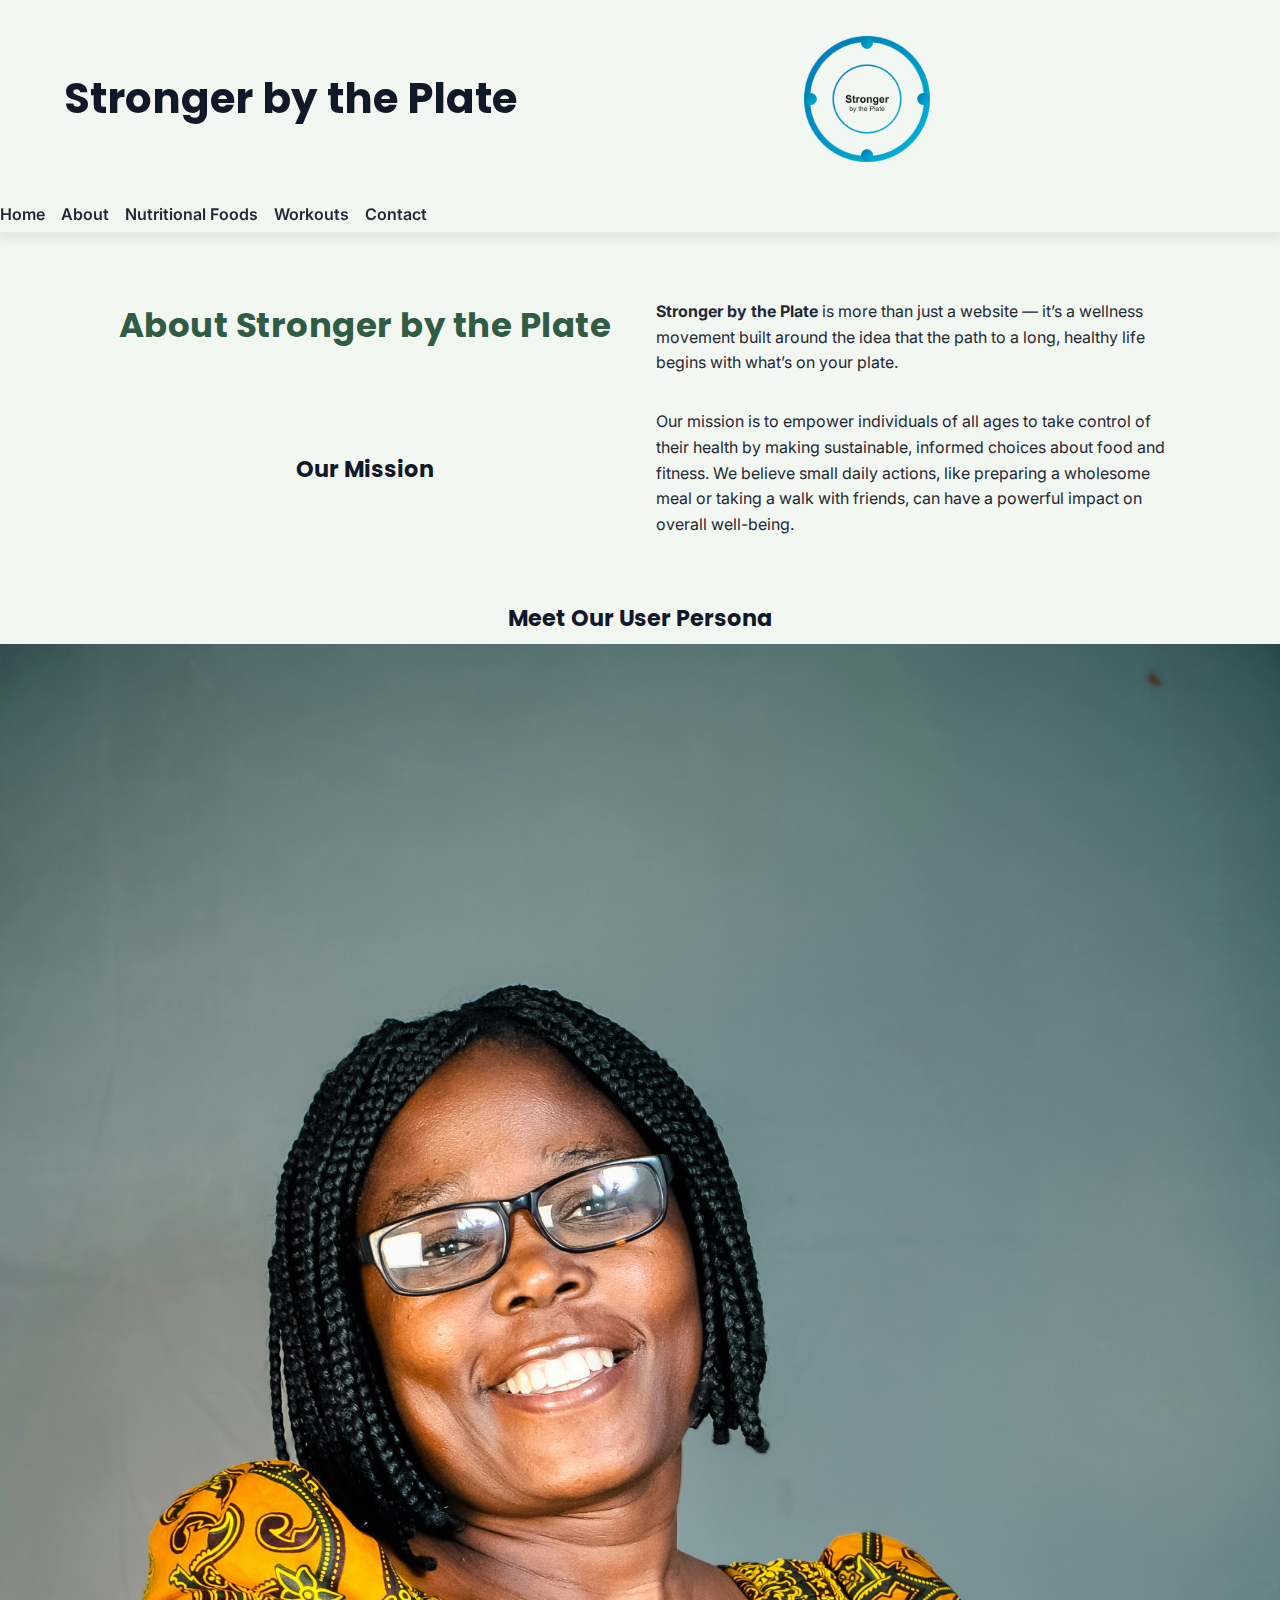
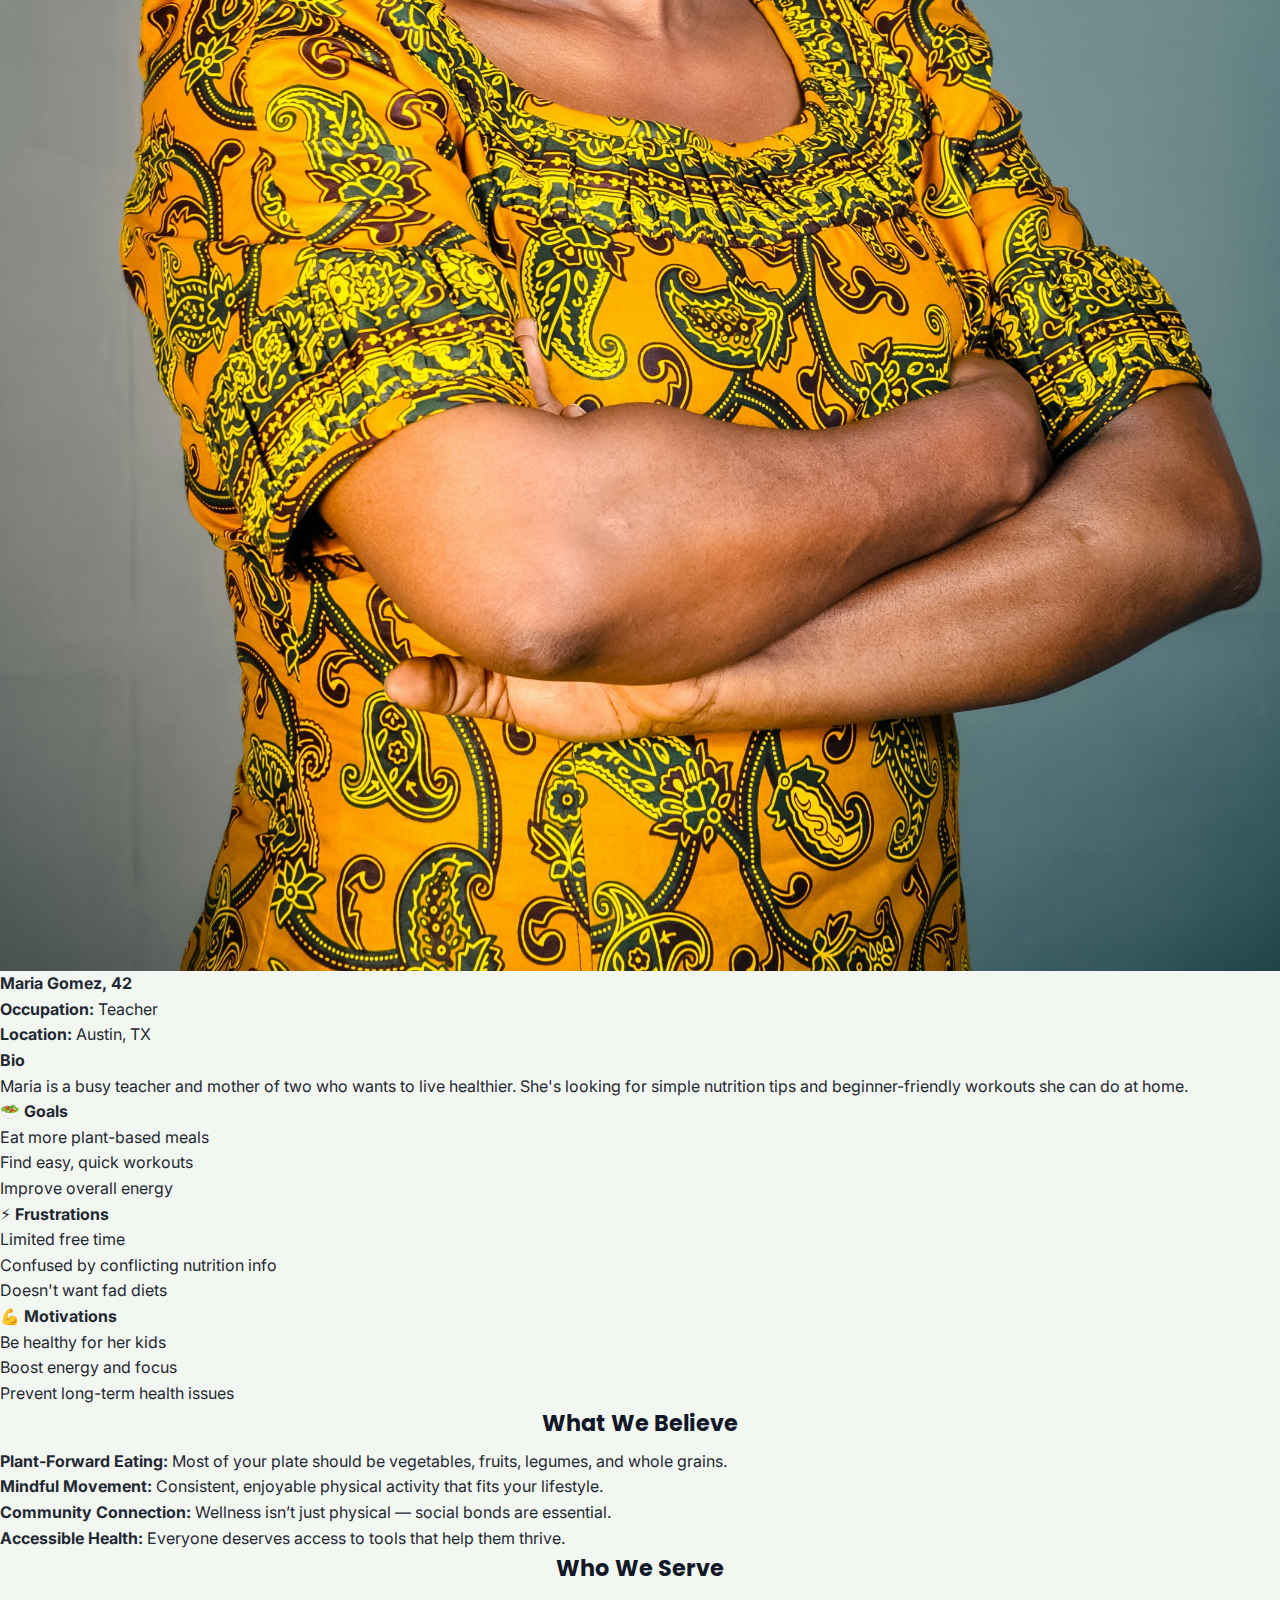
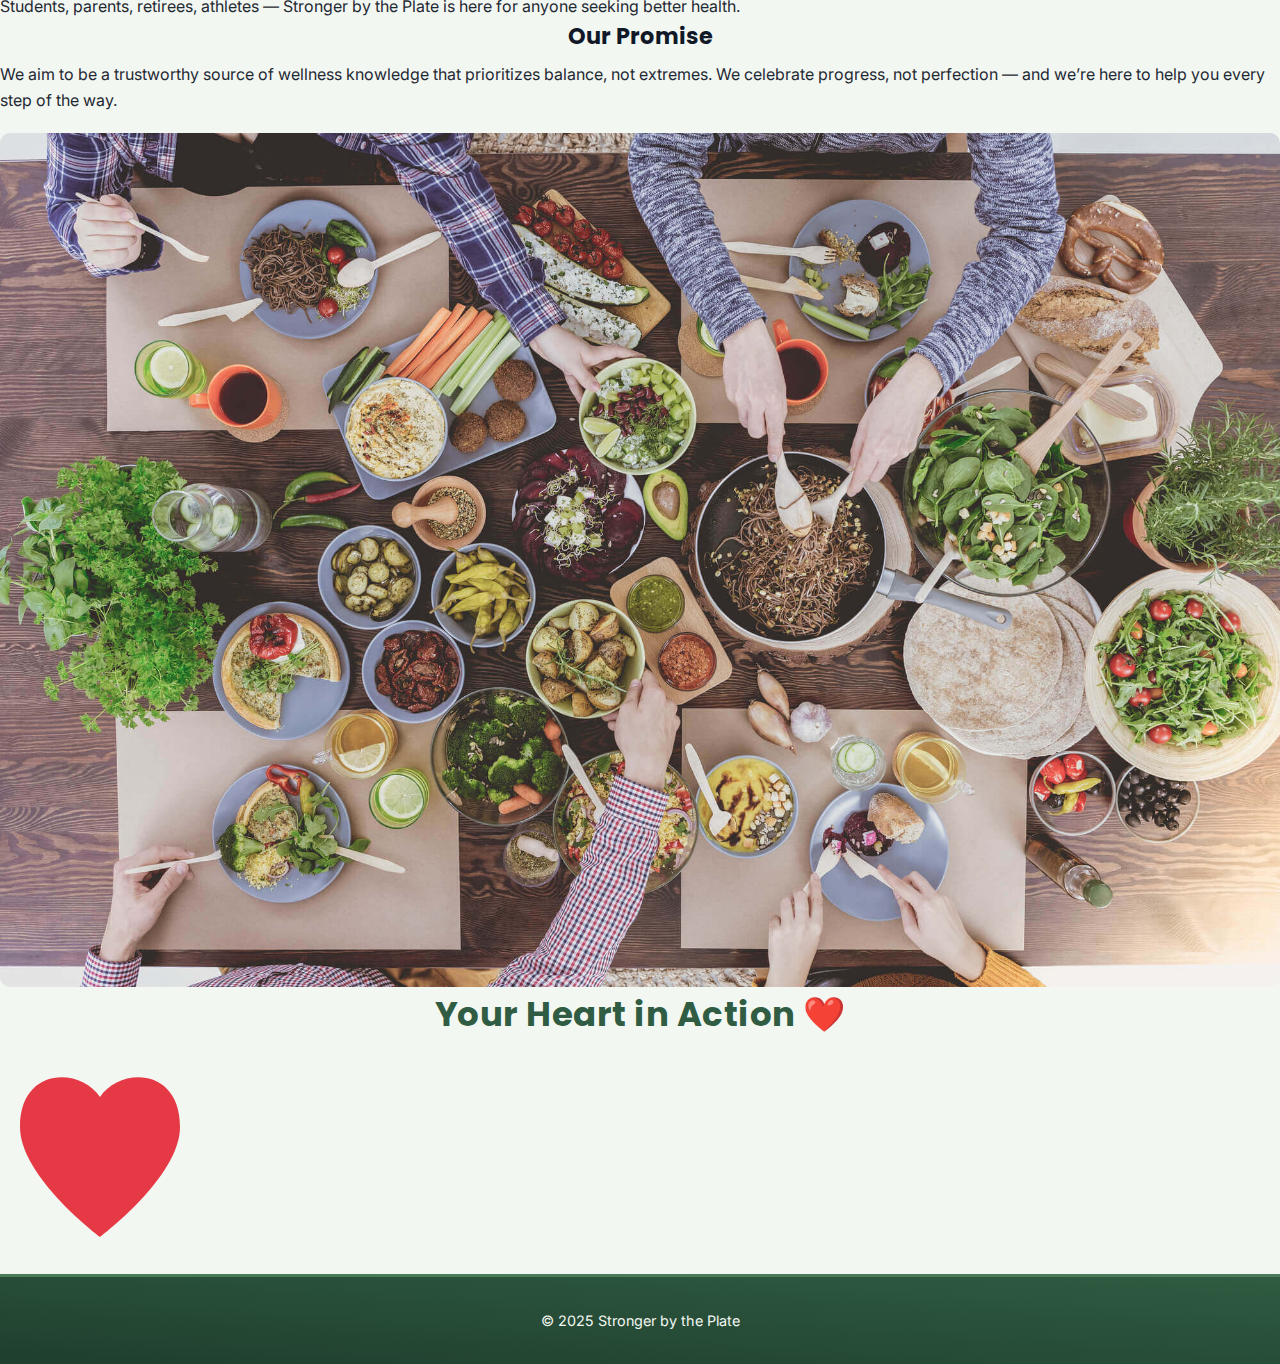
<file: about.html>
<!DOCTYPE html>
<html lang="en">
<head>
  <meta charset="UTF-8">
  <meta name="viewport" content="width=device-width, initial-scale=1.0">
  <title>About | Stronger by the Plate</title>
  <link rel="stylesheet" href="styles.css">
</head>
<body>

  <!-- Header + Navigation -->
  <header>
    <div class="header-container">
      <h1>Stronger by the Plate</h1>
      <img src="images/logo.png" alt="Stronger by the Plate Logo" class="site-logo">
    </div>
 <nav>
  <a href="index.html">Home</a>
  <a href="about.html">About</a>
  <a href="nutritional-foods.html">Nutritional Foods</a>
  <a href="workouts.html">Workouts</a>
  <a href="contact.html">Contact</a>
</nav>
  </header>

  <!-- About Page Content -->
  <main>
    <!-- Mission Section -->
    <section class="mission">
      <h2>About Stronger by the Plate</h2>
      <p><strong>Stronger by the Plate</strong> is more than just a website — it’s a wellness movement built around the idea that the path to a long, healthy life begins with what’s on your plate.</p>

      <h3>Our Mission</h3>
      <p>Our mission is to empower individuals of all ages to take control of their health by making sustainable, informed choices about food and fitness. We believe small daily actions, like preparing a wholesome meal or taking a walk with friends, can have a powerful impact on overall well-being.</p>
    </section>

<!-- ✅ User Persona Section -->
<section class="user-persona">
  <h3>Meet Our User Persona</h3>
  <div class="persona-box">
    <!-- Image -->
    <img src="images/userpersona.jpg" alt="Maria Gomez - User Persona" class="persona-img">

    <!-- Info -->
    <div class="persona-info">
      <h4>Maria Gomez, 42</h4>
      <p><strong>Occupation:</strong> Teacher</p>
      <p><strong>Location:</strong> Austin, TX</p>

      <h4>Bio</h4>
      <p>Maria is a busy teacher and mother of two who wants to live healthier. She's looking for simple nutrition tips and beginner-friendly workouts she can do at home.</p>

      <h4>🥗 Goals</h4>
      <ul>
        <li>Eat more plant-based meals</li>
        <li>Find easy, quick workouts</li>
        <li>Improve overall energy</li>
      </ul>

      <h4>⚡ Frustrations</h4>
      <ul>
        <li>Limited free time</li>
        <li>Confused by conflicting nutrition info</li>
        <li>Doesn't want fad diets</li>
      </ul>

      <h4>💪 Motivations</h4>
      <ul>
        <li>Be healthy for her kids</li>
        <li>Boost energy and focus</li>
        <li>Prevent long-term health issues</li>
      </ul>
    </div>
  </div>
</section>
    <!-- Beliefs & Promise Section -->
    <section class="beliefs">
      <h3>What We Believe</h3>
      <ul>
        <li><strong>Plant-Forward Eating:</strong> Most of your plate should be vegetables, fruits, legumes, and whole grains.</li>
        <li><strong>Mindful Movement:</strong> Consistent, enjoyable physical activity that fits your lifestyle.</li>
        <li><strong>Community Connection:</strong> Wellness isn’t just physical — social bonds are essential.</li>
        <li><strong>Accessible Health:</strong> Everyone deserves access to tools that help them thrive.</li>
      </ul>

      <h3>Who We Serve</h3>
      <p>Students, parents, retirees, athletes — Stronger by the Plate is here for anyone seeking better health.</p>

      <h3>Our Promise</h3>
      <p>We aim to be a trustworthy source of wellness knowledge that prioritizes balance, not extremes. We celebrate progress, not perfection — and we’re here to help you every step of the way.</p>

      <img src="images/foodcommunityplanview.jpg" alt="Healthy food and people together" style="max-width:100%; border-radius: 10px; margin-top: 20px;">
    </section>
  </main>

  <!-- Canvas Shape -->
<section class="canvas-art">
  <h2>Your Heart in Action ❤️</h2>
  <canvas id="heartCanvas" width="200" height="200"></canvas>
</section>

<script>
  const canvas = document.getElementById('heartCanvas');
  const ctx = canvas.getContext('2d');

  ctx.fillStyle = '#e63946';
  ctx.beginPath();
  ctx.moveTo(100, 30);
  ctx.bezierCurveTo(120, 0, 180, 0, 180, 60);
  ctx.bezierCurveTo(180, 110, 100, 170, 100, 170);
  ctx.bezierCurveTo(100, 170, 20, 110, 20, 60);
  ctx.bezierCurveTo(20, 0, 80, 0, 100, 30);
  ctx.fill();
</script>


  <!-- Footer -->
  <footer>
    <p>© 2025 Stronger by the Plate</p>
  </footer>

</body>
</html>
</file>
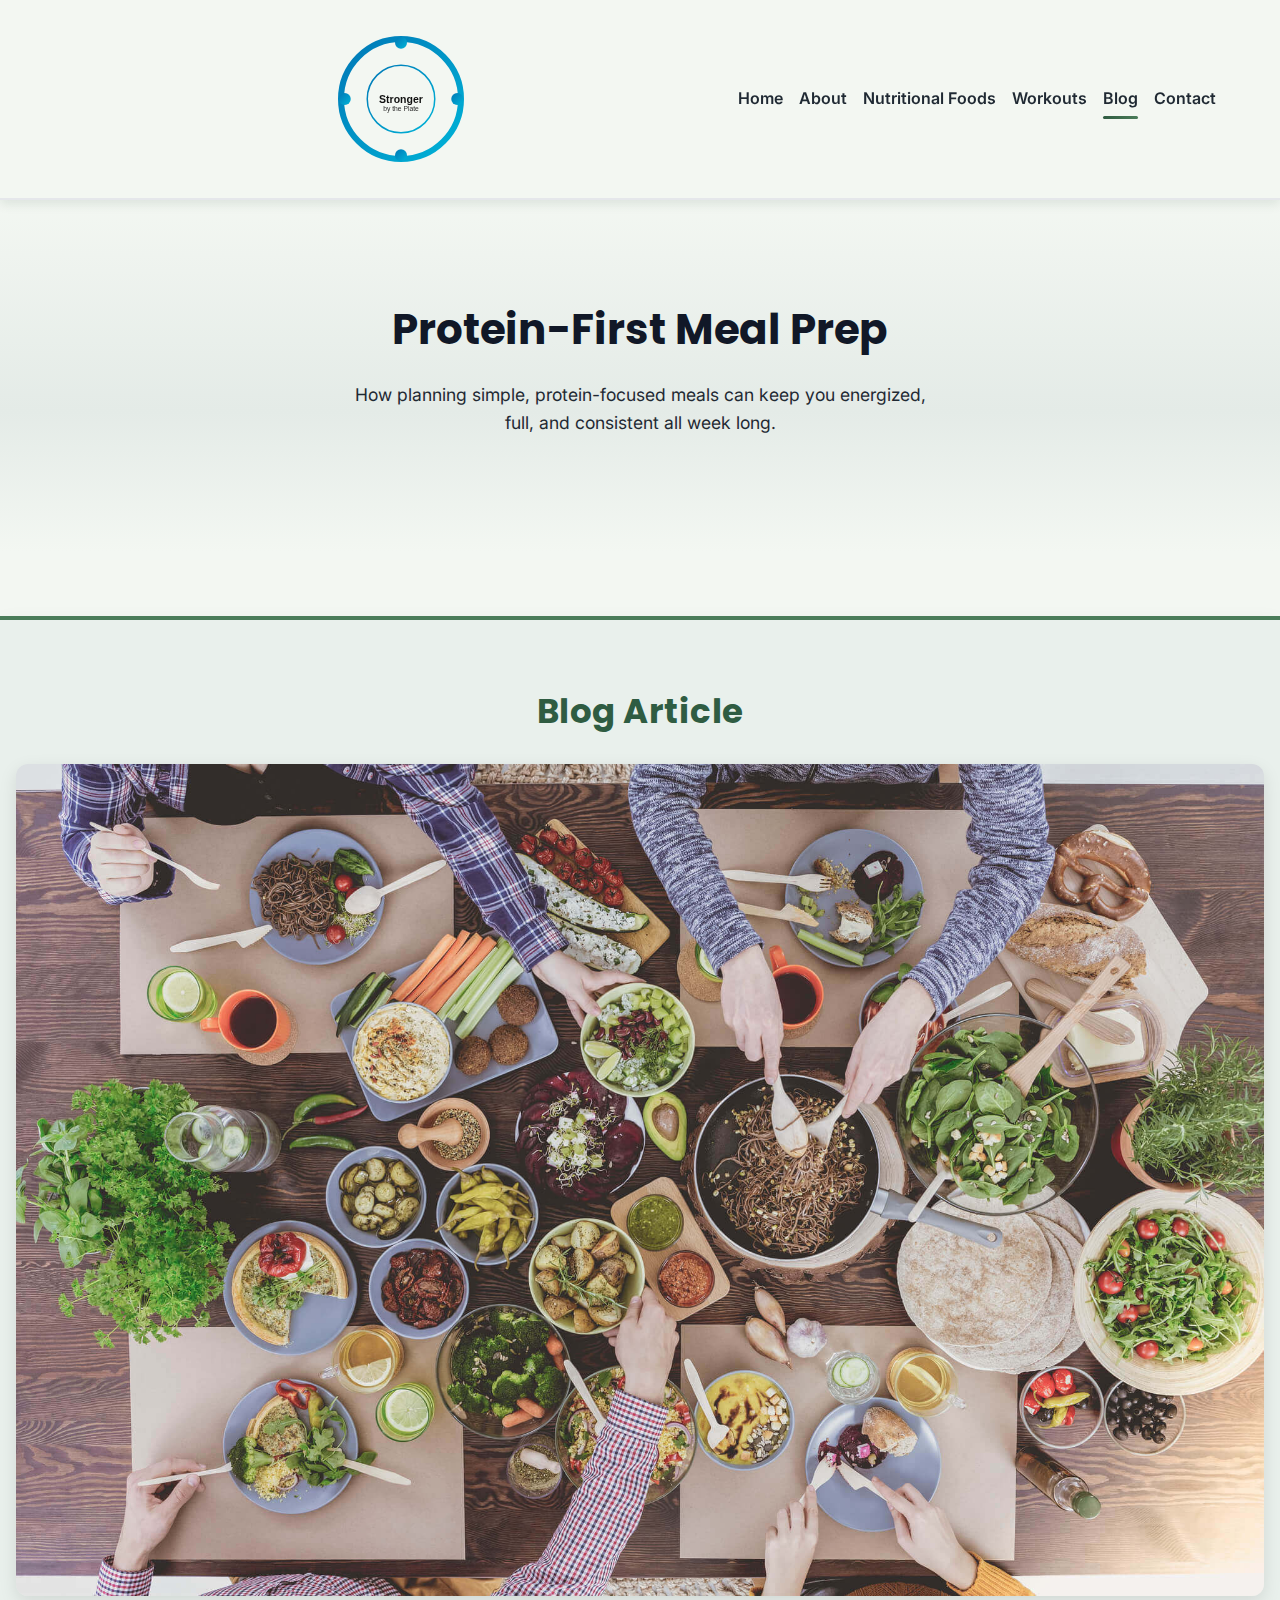
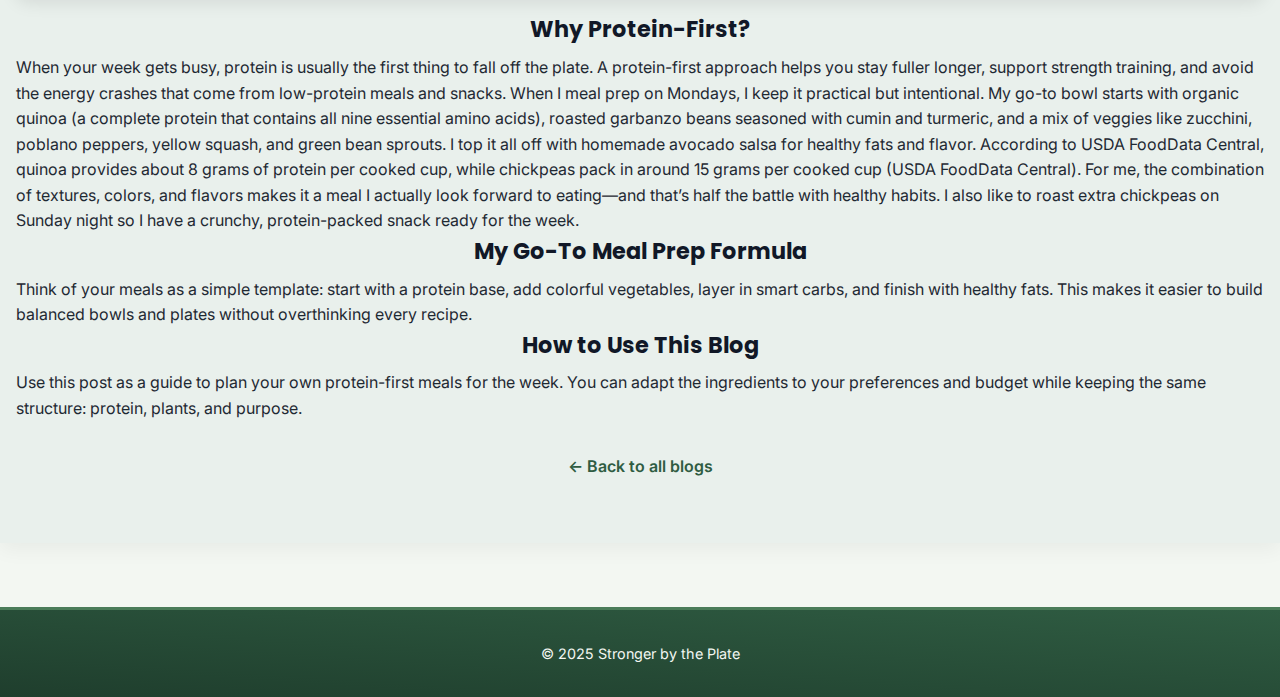
<file: blog1.html>
<!DOCTYPE html>
<html lang="en">
<head>
  <meta charset="UTF-8" />
  <meta name="viewport" content="width=device-width, initial-scale=1" />
  <title>Protein-First Meal Prep | Stronger by the Plate</title>

  <!-- Google Fonts -->
  <link href="https://fonts.googleapis.com/css2?family=Inter:wght@400;500;600&family=Poppins:wght@600;700&display=swap" rel="stylesheet">

  <!-- Styles -->
  <link rel="stylesheet" href="styles.css" />
</head>

<body>

  <!-- Header -->
  <header>
    <div class="header-container">
      <img src="images/logo.svg" alt="Stronger by the Plate Logo" class="site-logo" />

      <nav aria-label="Main Navigation">
        <a href="index.html">Home</a>
        <a href="about.html">About</a>
        <a href="nutritional-foods.html">Nutritional Foods</a>
        <a href="workouts.html">Workouts</a>
        <a href="blogs.html" class="active">Blog</a>
        <a href="contact.html">Contact</a>
      </nav>
    </div>
  </header>

  <!-- Hero for this blog post -->
  <section class="hero">
    <div class="hero-content">
      <h1>Protein-First Meal Prep</h1>
      <p>How planning simple, protein-focused meals can keep you energized, full, and consistent all week long.</p>
    </div>
  </section>

  <!-- Blog content -->
  <main>
    <section class="resources">
      <h2>Blog Article</h2>

      <article>
        <img src="images/foodcommunityplanview.jpg" alt="Protein-rich meal prep on a table" class="recipe-image" />

        
        <h3>Why Protein-First?</h3>
        <p>
          When your week gets busy, protein is usually the first thing to fall off the plate.
          A protein-first approach helps you stay fuller longer, support strength training, and
          avoid the energy crashes that come from low-protein meals and snacks. When I meal prep 
          on Mondays, I keep it practical but intentional. My go-to bowl starts with organic quinoa 
          (a complete protein that contains all nine essential amino acids), roasted garbanzo beans 
          seasoned with cumin and turmeric, and a mix of veggies like zucchini, poblano peppers, 
          yellow squash, and green bean sprouts. I top it all off with homemade avocado salsa for 
          healthy fats and flavor. According to USDA FoodData Central, quinoa provides about 8 grams 
          of protein per cooked cup, while chickpeas pack in around 15 grams per cooked cup 
          (USDA FoodData Central). For me, the combination of textures, colors, and flavors makes it 
          a meal I actually look forward to eating—and that’s half the battle with healthy habits. 
          I also like to roast extra chickpeas on Sunday night so I have a crunchy, protein-packed 
          snack ready for the week.
        </p>

        <h3>My Go-To Meal Prep Formula</h3>
        <p>
          Think of your meals as a simple template: start with a protein base, add colorful vegetables,
          layer in smart carbs, and finish with healthy fats. This makes it easier to build balanced
          bowls and plates without overthinking every recipe.
        </p>

        <h3>How to Use This Blog</h3>
        <p>
          Use this post as a guide to plan your own protein-first meals for the week.
          You can adapt the ingredients to your preferences and budget while keeping the same structure:
          protein, plants, and purpose.
        </p>

       
      </article>

      <p style="margin-top:2rem; text-align:center;">
        <a href="blogs.html" class="text-link">← Back to all blogs</a>
      </p>
    </section>
  </main>

  <!-- Footer -->
  <footer>
    <p>© 2025 Stronger by the Plate</p>
  </footer>

</body>
</html>
</file>
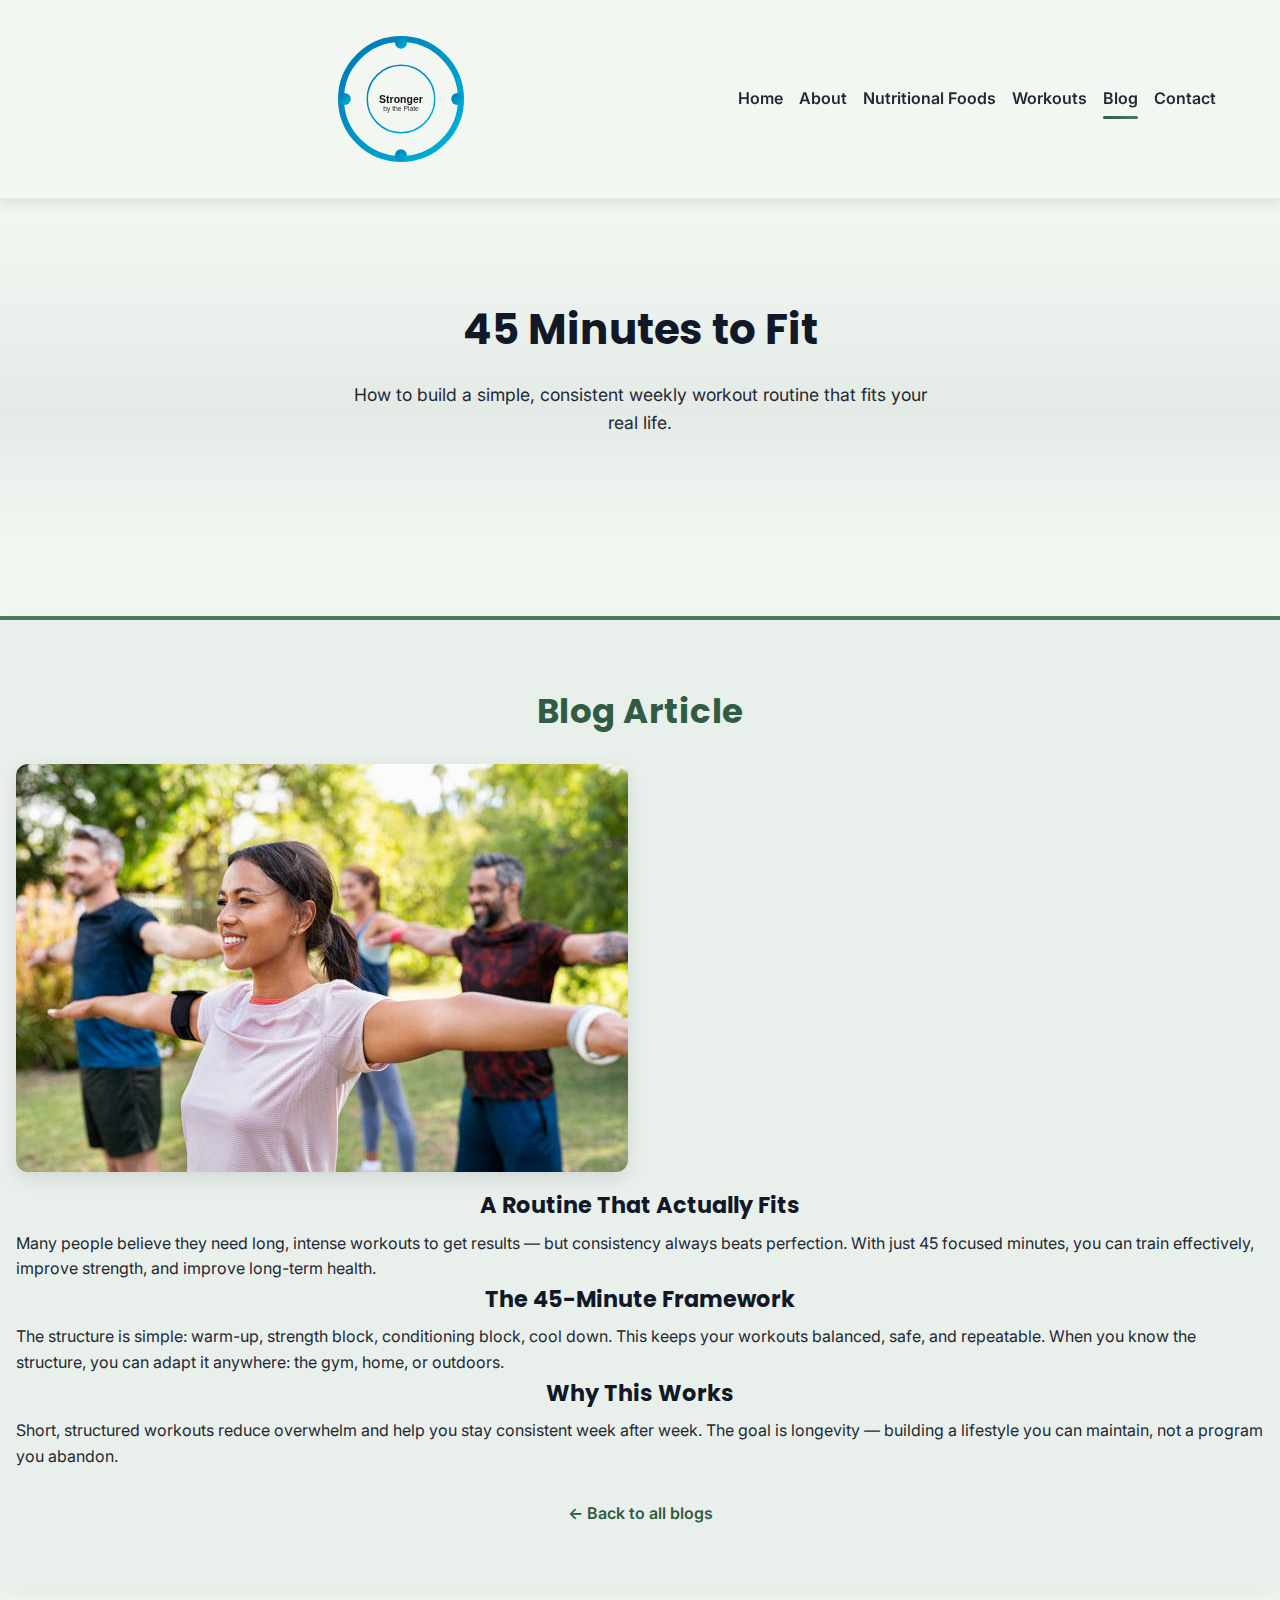
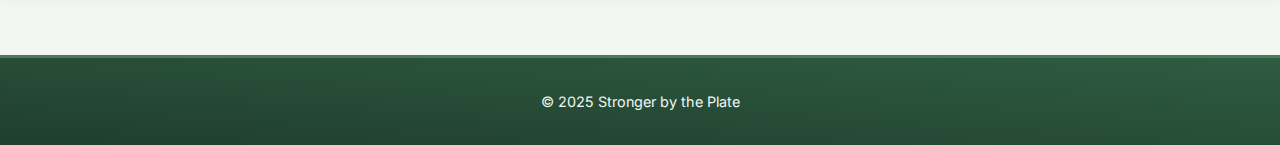
<file: blog2.html>
<!DOCTYPE html>
<html lang="en">
<head>
  <meta charset="UTF-8" />
  <meta name="viewport" content="width=device-width, initial-scale=1" />
  <title>45 Minutes to Fit | Stronger by the Plate</title>

  <!-- Google Fonts -->
  <link href="https://fonts.googleapis.com/css2?family=Inter:wght@400;500;600&family=Poppins:wght@600;700&display=swap" rel="stylesheet">

  <!-- Styles -->
  <link rel="stylesheet" href="styles.css" />
</head>

<body>

  <!-- Header -->
  <header>
    <div class="header-container">
      <img src="images/logo.svg" alt="Stronger by the Plate Logo" class="site-logo" />

      <nav aria-label="Main Navigation">
        <a href="index.html">Home</a>
        <a href="about.html">About</a>
        <a href="nutritional-foods.html">Nutritional Foods</a>
        <a href="workouts.html">Workouts</a>
        <a href="blogs.html" class="active">Blog</a>
        <a href="contact.html">Contact</a>
      </nav>
    </div>
  </header>

  <!-- Hero Section -->
  <section class="hero">
    <div class="hero-content">
      <h1>45 Minutes to Fit</h1>
      <p>How to build a simple, consistent weekly workout routine that fits your real life.</p>
    </div>
  </section>

  <!-- Blog Content -->
  <main>
    <section class="resources">
      <h2>Blog Article</h2>

      <article>
        <img src="images/workout.jpg" alt="Group outdoor workout" class="recipe-image" />

        <!-- Blog Post Content -->
        <h3>A Routine That Actually Fits</h3>
        <p>
          Many people believe they need long, intense workouts to get results — but consistency always beats perfection.
          With just 45 focused minutes, you can train effectively, improve strength, and improve long-term health.
        </p>

        <h3>The 45-Minute Framework</h3>
        <p>
          The structure is simple: warm-up, strength block, conditioning block, cool down. This keeps your workouts balanced,
          safe, and repeatable. When you know the structure, you can adapt it anywhere: the gym, home, or outdoors.
        </p>

        <h3>Why This Works</h3>
        <p>
          Short, structured workouts reduce overwhelm and help you stay consistent week after week.
          The goal is longevity — building a lifestyle you can maintain, not a program you abandon.
        </p>

        <!-- Replace these paragraphs with your exact text from Blog Post 2 if you want -->
      </article>

      <p style="margin-top:2rem; text-align:center;">
        <a class="text-link" href="blogs.html">← Back to all blogs</a>
      </p>
    </section>
  </main>

  <!-- Footer -->
  <footer>
    <p>© 2025 Stronger by the Plate</p>
  </footer>

</body>
</html>
</file>
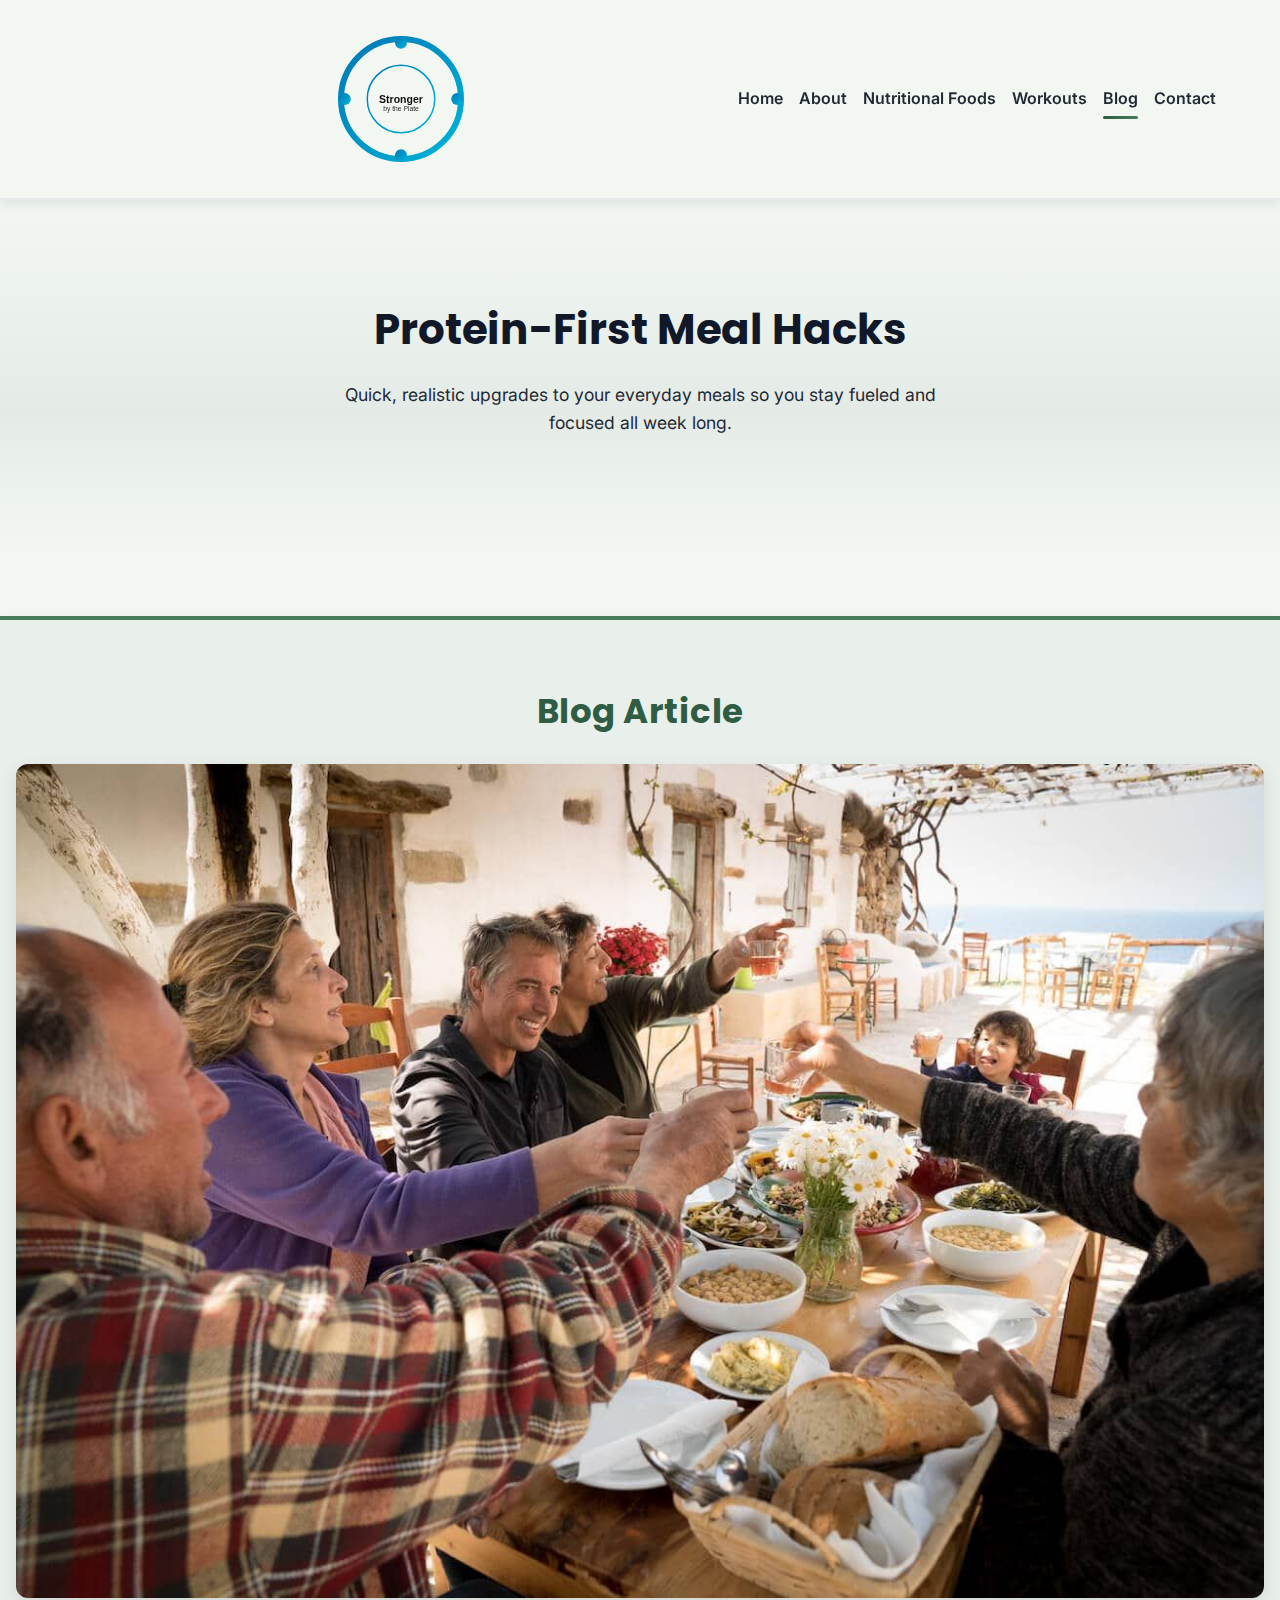
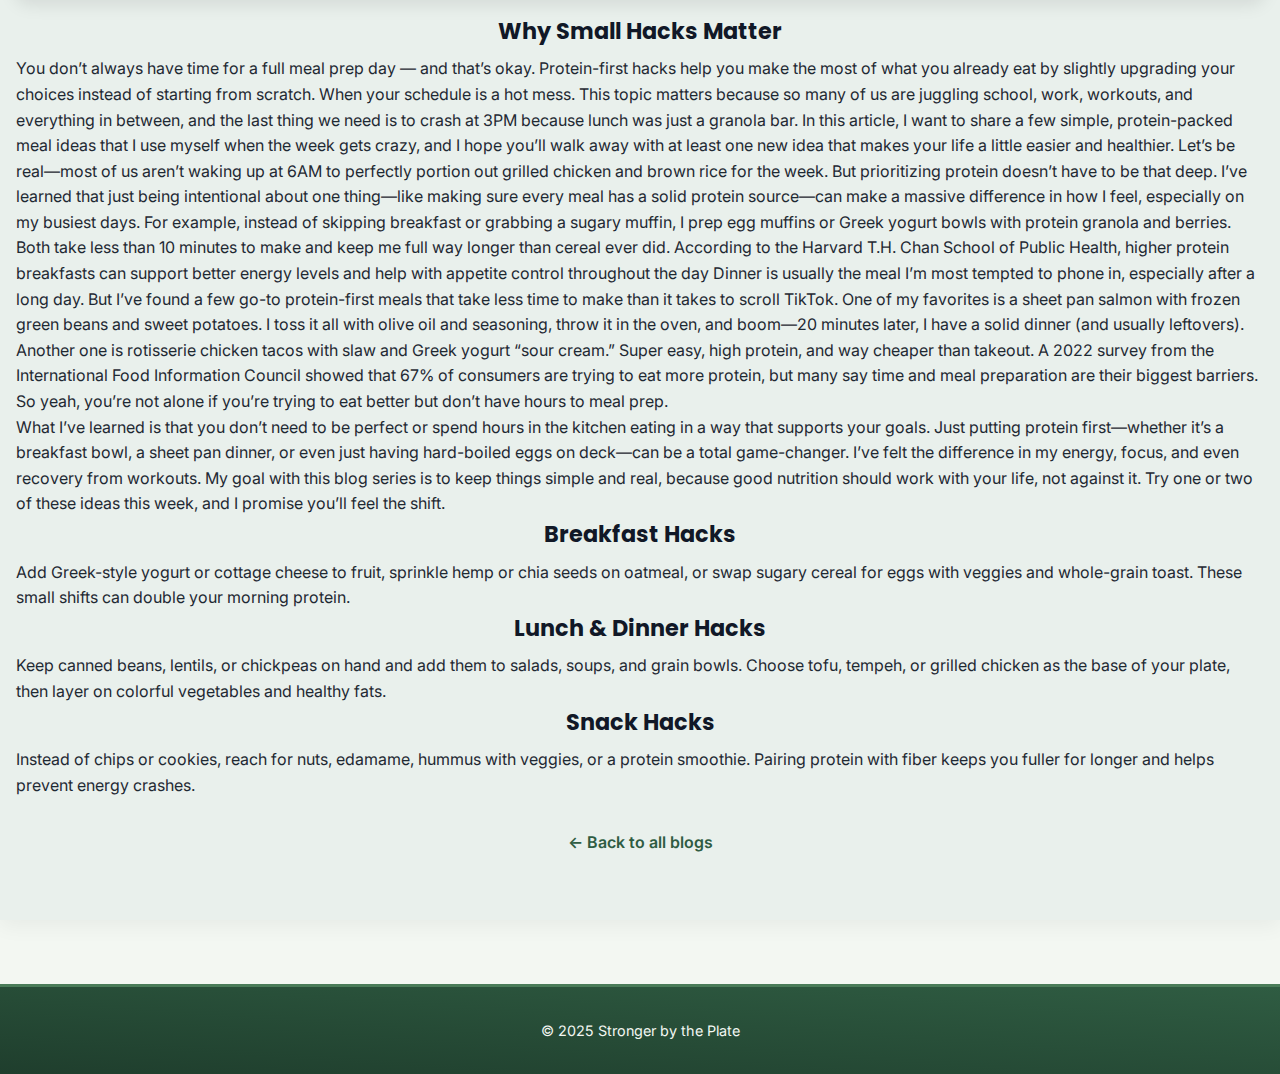
<file: blog3.html>
<!DOCTYPE html>
<html lang="en">
<head>
  <meta charset="UTF-8" />
  <meta name="viewport" content="width=device-width, initial-scale=1" />
  <title>Protein-First Meal Hacks | Stronger by the Plate</title>

  <!-- Google Fonts -->
  <link href="https://fonts.googleapis.com/css2?family=Inter:wght@400;500;600&family=Poppins:wght@600;700&display=swap" rel="stylesheet">

  <!-- Styles -->
  <link rel="stylesheet" href="styles.css" />
</head>

<body>

  <!-- Header -->
  <header>
    <div class="header-container">
      <img src="images/logo.svg" alt="Stronger by the Plate Logo" class="site-logo" />

      <nav aria-label="Main Navigation">
        <a href="index.html">Home</a>
        <a href="about.html">About</a>
        <a href="nutritional-foods.html">Nutritional Foods</a>
        <a href="workouts.html">Workouts</a>
        <a href="blogs.html" class="active">Blog</a>
        <a href="contact.html">Contact</a>
      </nav>
    </div>
  </header>

  <!-- Hero Section -->
  <section class="hero">
    <div class="hero-content">
      <h1>Protein-First Meal Hacks</h1>
      <p>Quick, realistic upgrades to your everyday meals so you stay fueled and focused all week long.</p>
    </div>
  </section>

  <!-- Blog Content -->
  <main>
    <section class="resources">
      <h2>Blog Article</h2>

      <article>
        <img src="images/foodcommunity.jpg" alt="People sharing a plant-forward meal" class="recipe-image" />

        <h3>Why Small Hacks Matter</h3>
        <p>
          You don’t always have time for a full meal prep day — and that’s okay. Protein-first hacks help you
          make the most of what you already eat by slightly upgrading your choices instead of starting from scratch.
        When your schedule is a hot mess. This topic matters because so many of us are juggling school, work, workouts, and everything in between, and the last thing we need is to crash at 3PM because lunch was just a granola bar. In this article, I want to share a few simple, protein-packed meal ideas that I use myself when the week gets crazy, and I hope you’ll walk away with at least one new idea that makes your life a little easier and healthier.
          Let’s be real—most of us aren’t waking up at 6AM to perfectly portion out grilled chicken and brown rice for the week. But prioritizing protein doesn’t have to be that deep. I’ve learned that just being intentional about one thing—like making sure every meal has a solid protein source—can make a massive difference in how I feel, especially on my busiest days. For example, instead of skipping breakfast or grabbing a sugary muffin, I prep egg muffins or Greek yogurt bowls with protein granola and berries. Both take less than 10 minutes to make and keep me full way longer than cereal ever did. According to the Harvard T.H. Chan School of Public Health, higher protein breakfasts can support better energy levels and help with appetite control throughout the day 
Dinner is usually the meal I’m most tempted to phone in, especially after a long day. But I’ve found a few go-to protein-first meals that take less time to make than it takes to scroll TikTok. One of my favorites is a sheet pan salmon with frozen green beans and sweet potatoes. I toss it all with olive oil and seasoning, throw it in the oven, and boom—20 minutes later, I have a solid dinner (and usually leftovers). Another one is rotisserie chicken tacos with slaw and Greek yogurt “sour cream.” Super easy, high protein, and way cheaper than takeout. A 2022 survey from the International Food Information Council showed that 67% of consumers are trying to eat more protein, but many say time and meal preparation are their biggest barriers. So yeah, you’re not alone if you’re trying to eat better but don’t have hours to meal prep.    
    </p>
    What I’ve learned is that you don’t need to be perfect or spend hours in the kitchen eating in a way that supports your goals. Just putting protein first—whether it’s a breakfast bowl, a sheet pan dinner, or even just having hard-boiled eggs on deck—can be a total game-changer. I’ve felt the difference in my energy, focus, and even recovery from workouts. My goal with this blog series is to keep things simple and real, because good nutrition should work with your life, not against it. Try one or two of these ideas this week, and I promise you’ll feel the shift.
    
        <h3>Breakfast Hacks</h3>
        <p>
          Add Greek-style yogurt or cottage cheese to fruit, sprinkle hemp or chia seeds on oatmeal, or swap sugary
          cereal for eggs with veggies and whole-grain toast. These small shifts can double your morning protein.
        </p>

        <h3>Lunch & Dinner Hacks</h3>
        <p>
          Keep canned beans, lentils, or chickpeas on hand and add them to salads, soups, and grain bowls. Choose
          tofu, tempeh, or grilled chicken as the base of your plate, then layer on colorful vegetables and healthy fats.
        </p>

        <h3>Snack Hacks</h3>
        <p>
          Instead of chips or cookies, reach for nuts, edamame, hummus with veggies, or a protein smoothie.
          Pairing protein with fiber keeps you fuller for longer and helps prevent energy crashes.
        </p>

        <!-- You can replace or expand these paragraphs with your exact Blog 3 text if you’d like. -->
      </article>

      <p style="margin-top:2rem; text-align:center;">
        <a class="text-link" href="blogs.html">← Back to all blogs</a>
      </p>
    </section>
  </main>

  <!-- Footer -->
  <footer>
    <p>© 2025 Stronger by the Plate</p>
  </footer>

</body>
</html>
</file>
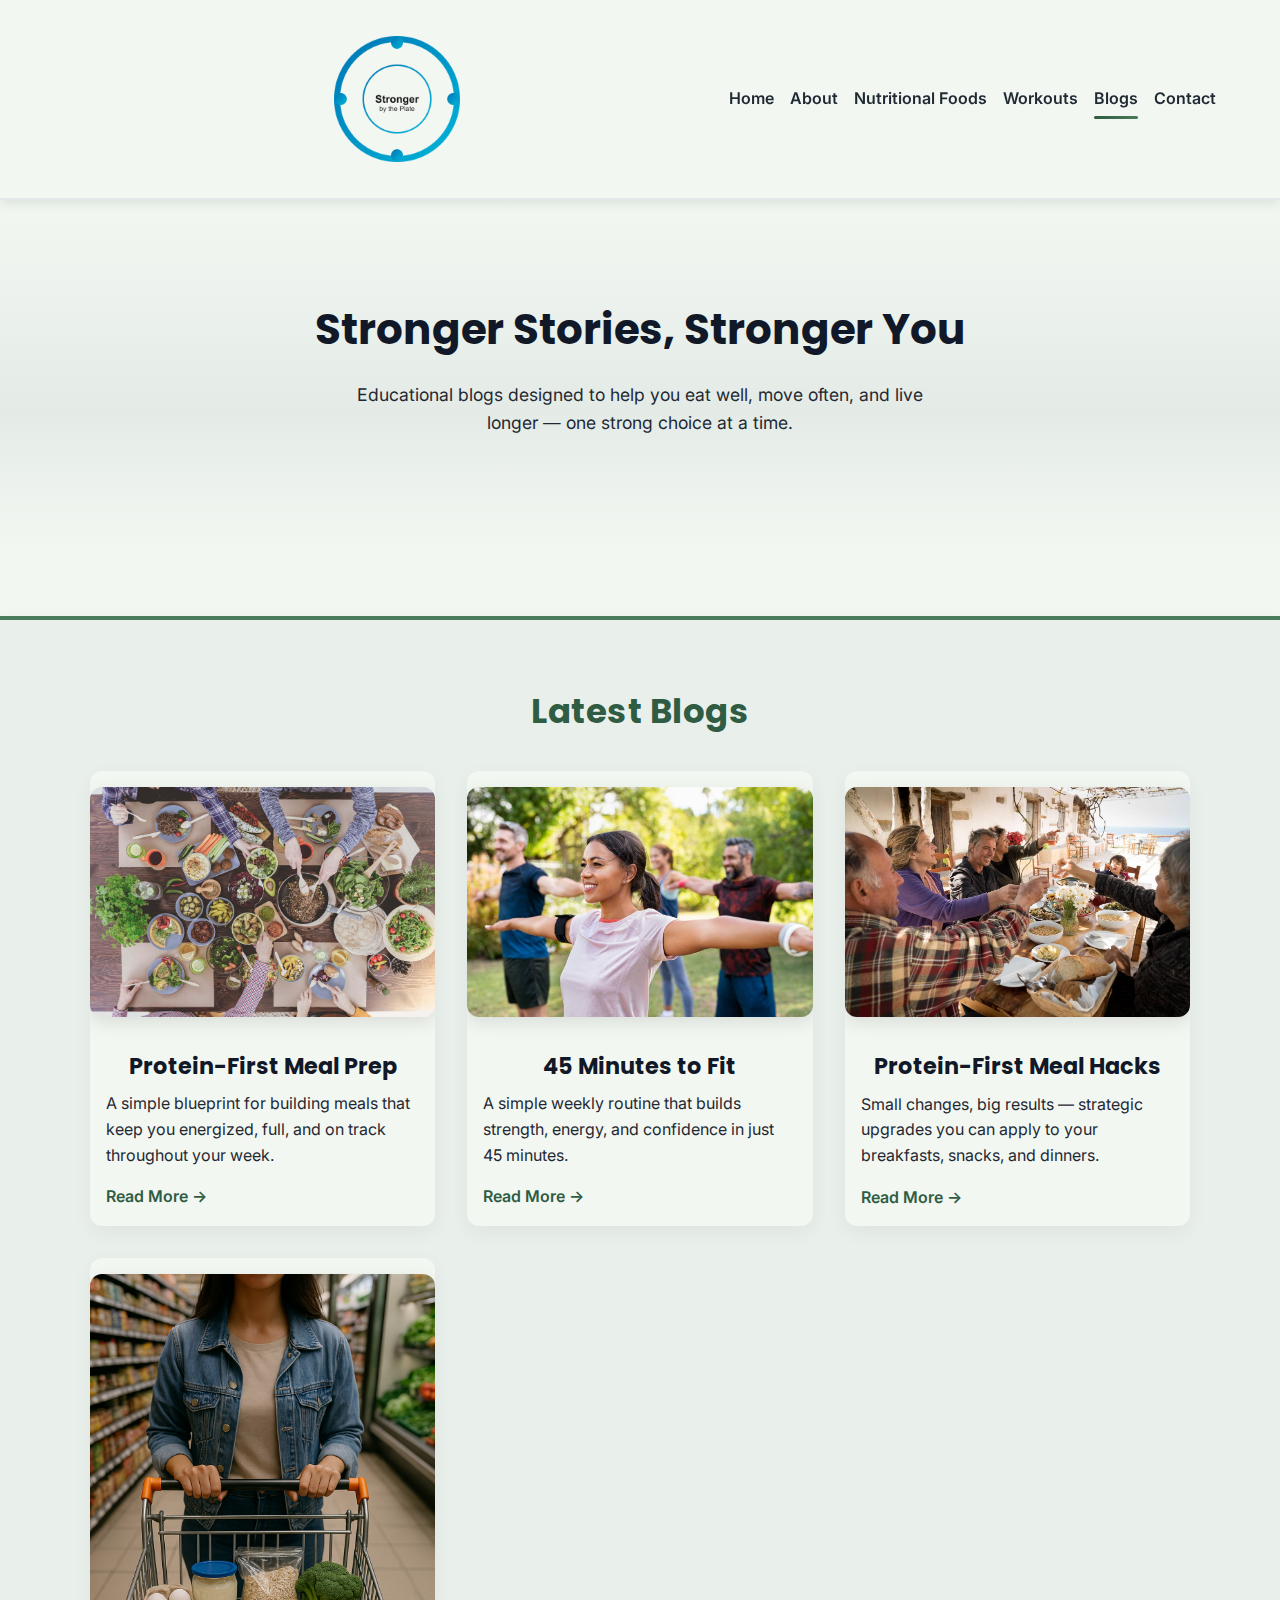
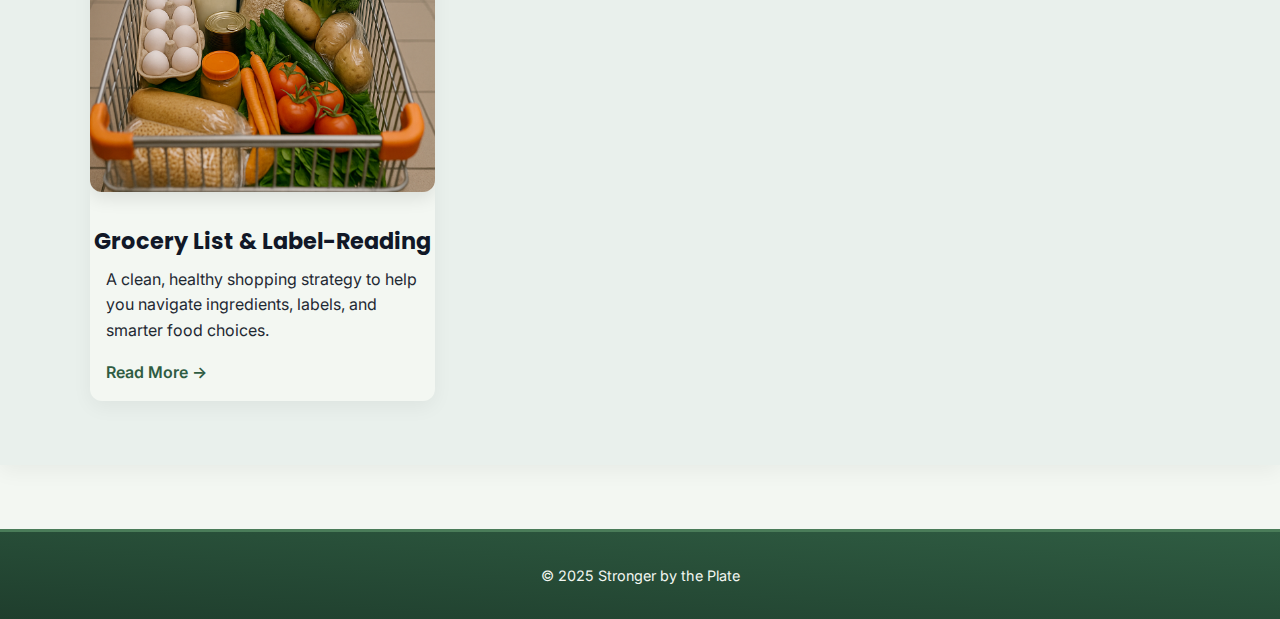
<file: blogs.html>
<!DOCTYPE html>
<html lang="en">
<head>
  <meta charset="UTF-8" />
  <meta name="viewport" content="width=device-width, initial-scale=1" />
  <title>Blog | Stronger by the Plate</title>

  <!-- Google Fonts -->
  <link href="https://fonts.googleapis.com/css2?family=Inter:wght@400;500;600&family=Poppins:wght@600;700&display=swap" rel="stylesheet">

  <!-- Styles -->
  <link rel="stylesheet" href="styles.css" />
</head>

<body>

  <!-- Header -->
  <header>
    <div class="header-container">
      <img src="images/logo.png" alt="Stronger by the Plate Logo" class="site-logo" />

      <nav aria-label="Main Navigation">
        <a href="index.html">Home</a>
        <a href="about.html">About</a>
        <a href="nutritional-foods.html">Nutritional Foods</a>
        <a href="workouts.html">Workouts</a>
        <a href="blogs.html" class="active">Blogs</a>
        <a href="contact.html">Contact</a>
      </nav>
    </div>
  </header>

  <!-- Hero Section -->
  <section class="hero">
    <div class="hero-content">
      <h1>Stronger Stories, Stronger You</h1>
      <p>Educational blogs designed to help you eat well, move often, and live longer — one strong choice at a time.</p>
    </div>
  </section>


  <!-- Blog Grid -->
  <section class="resources">
    <h2>Latest Blogs</h2>

    <div class="resource-grid">

      <!-- Blog 1 -->
      <article>
        <img src="images/foodcommunityplanview.jpg" alt="Protein meal prep" class="recipe-image">
        <h3>Protein-First Meal Prep</h3>
        <p>A simple blueprint for building meals that keep you energized, full, and on track throughout your week.</p>
        <a class="text-link" href="blog1.html">Read More →</a>
        </article>

      <!-- Blog 2 -->
       <article>
       <img src="images/workout.jpg" alt="45 Minutes to Fit" class="recipe-image">
       <h3>45 Minutes to Fit</h3>
       <p>A simple weekly routine that builds strength, energy, and confidence in just 45 minutes.</p>
       <a class="text-link" href="blog2.html">Read More →</a>
       </article>


      <!-- Blog 3 -->
      <article>
        <img src="images/foodcommunity.jpg" alt="Meal hacks" class="recipe-image">
        <h3>Protein-First Meal Hacks</h3>
        <p>Small changes, big results — strategic upgrades you can apply to your breakfasts, snacks, and dinners.</p>
        <a class="text-link" href="blog3.html">Read More →</a>
      </article>

      <!-- Blog 4 -->
      <article>
        <img src="images/grocery.png" alt="Grocery list and labels" class="recipe-image">
        <h3>Grocery List & Label-Reading</h3>
        <p>A clean, healthy shopping strategy to help you navigate ingredients, labels, and smarter food choices.</p>
        <a class="text-link" href="blog4.html">Read More →</a>
      </article>

    </div>
  </section>


  <!-- Footer -->
  <footer>
    <p>© 2025 Stronger by the Plate</p>
  </footer>

</body>
</html>
</file>
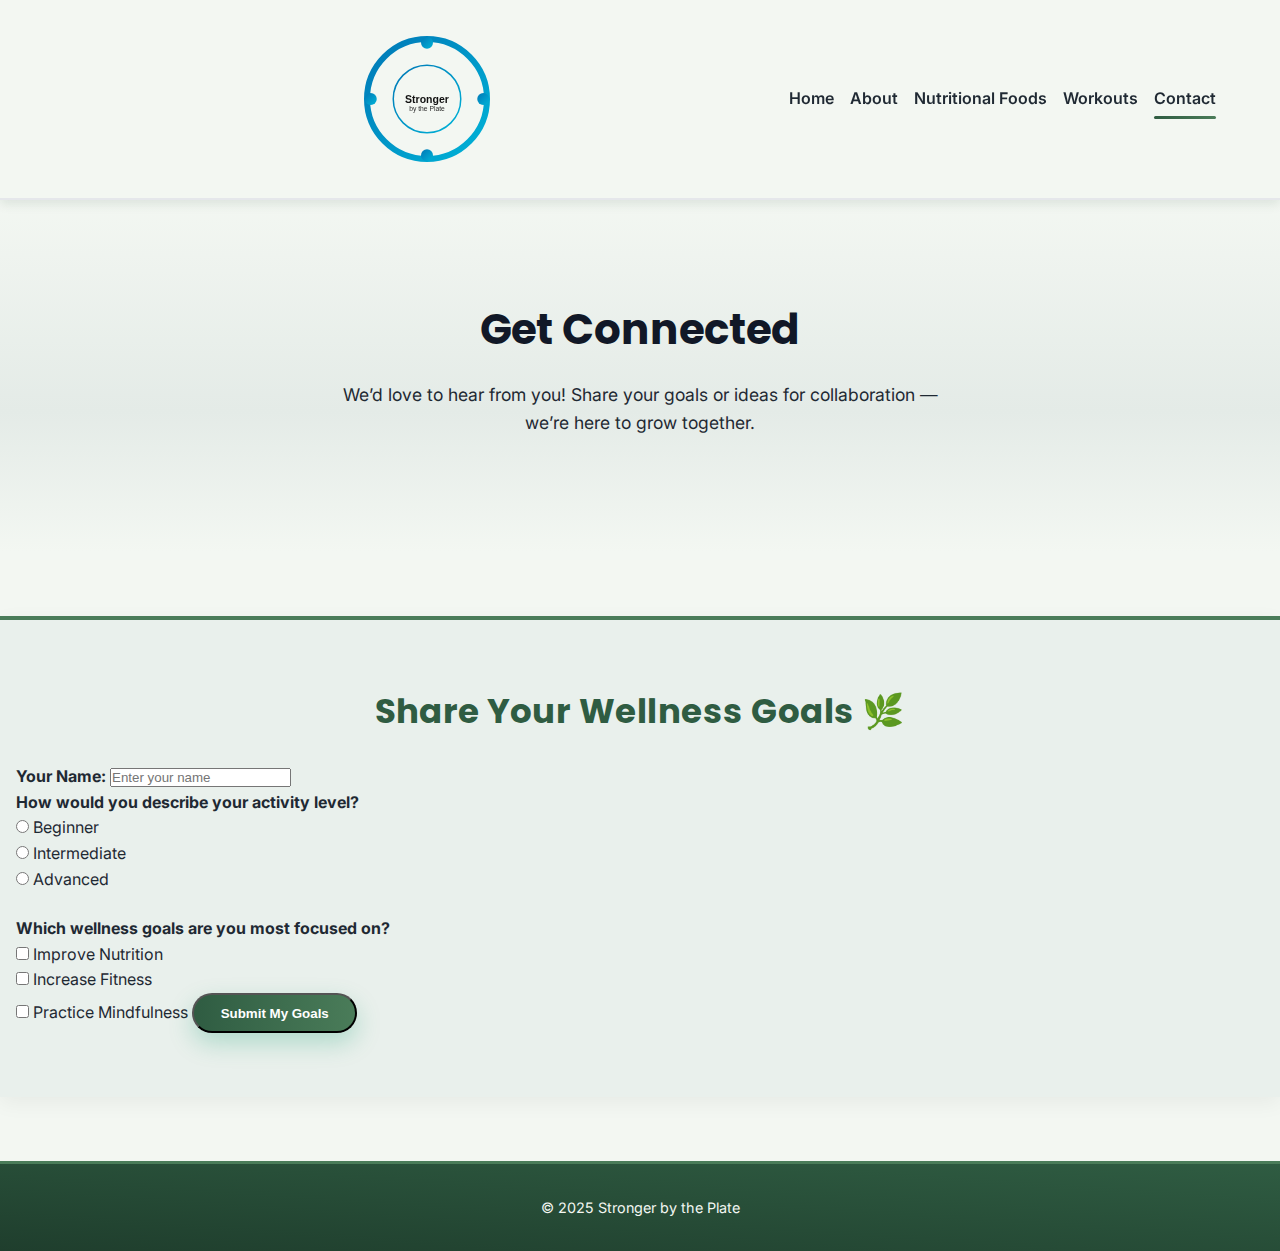
<file: contact.html>
<!DOCTYPE html>
<html lang="en">
<head>
  <meta charset="UTF-8" />
  <meta name="viewport" content="width=device-width, initial-scale=1" />
  <title>Contact | Stronger by the Plate</title>

  <!-- Google Fonts -->
  <link href="https://fonts.googleapis.com/css2?family=Inter:wght@400;500;600&family=Poppins:wght@600;700&display=swap" rel="stylesheet">

  <!-- Stylesheet -->
  <link rel="stylesheet" href="styles.css" />
</head>

<body>
  <!-- Header -->
  <header>
    <div class="header-container">
      <img src="images/logo.svg" alt="Stronger by the Plate Logo" class="site-logo" />
      <nav aria-label="Main Navigation">
        <a href="index.html">Home</a>
        <a href="about.html">About</a>
        <a href="nutritional-foods.html">Nutritional Foods</a>
        <a href="workouts.html">Workouts</a>
        <a href="contact.html" class="active">Contact</a>
      </nav>
    </div>
  </header>

  <!-- Hero -->
  <section class="hero">
    <div class="hero-content">
      <h1>Get Connected</h1>
      <p>We’d love to hear from you! Share your goals or ideas for collaboration — we’re here to grow together.</p>
    </div>
  </section>

  <!-- Contact Form -->
  <section class="resources">
    <h2>Share Your Wellness Goals 🌿</h2>
    <form class="contact-form">
      <label for="name"><strong>Your Name:</strong></label>
      <input type="text" id="name" name="name" placeholder="Enter your name" required />

      <p><strong>How would you describe your activity level?</strong></p>
      <label><input type="radio" name="activity" value="beginner" required /> Beginner</label><br />
      <label><input type="radio" name="activity" value="intermediate" /> Intermediate</label><br />
      <label><input type="radio" name="activity" value="advanced" /> Advanced</label>

      <p style="margin-top:1.5rem;"><strong>Which wellness goals are you most focused on?</strong></p>
      <label><input type="checkbox" name="goal" value="nutrition" /> Improve Nutrition</label><br />
      <label><input type="checkbox" name="goal" value="fitness" /> Increase Fitness</label><br />
      <label><input type="checkbox" name="goal" value="mindfulness" /> Practice Mindfulness</label>

      <button type="submit" class="cta-btn">Submit My Goals</button>

    </form>
  </section>

  <!-- Footer -->
  <footer>
    <p>© 2025 Stronger by the Plate</p>
  </footer>
</body>
</html>
</file>
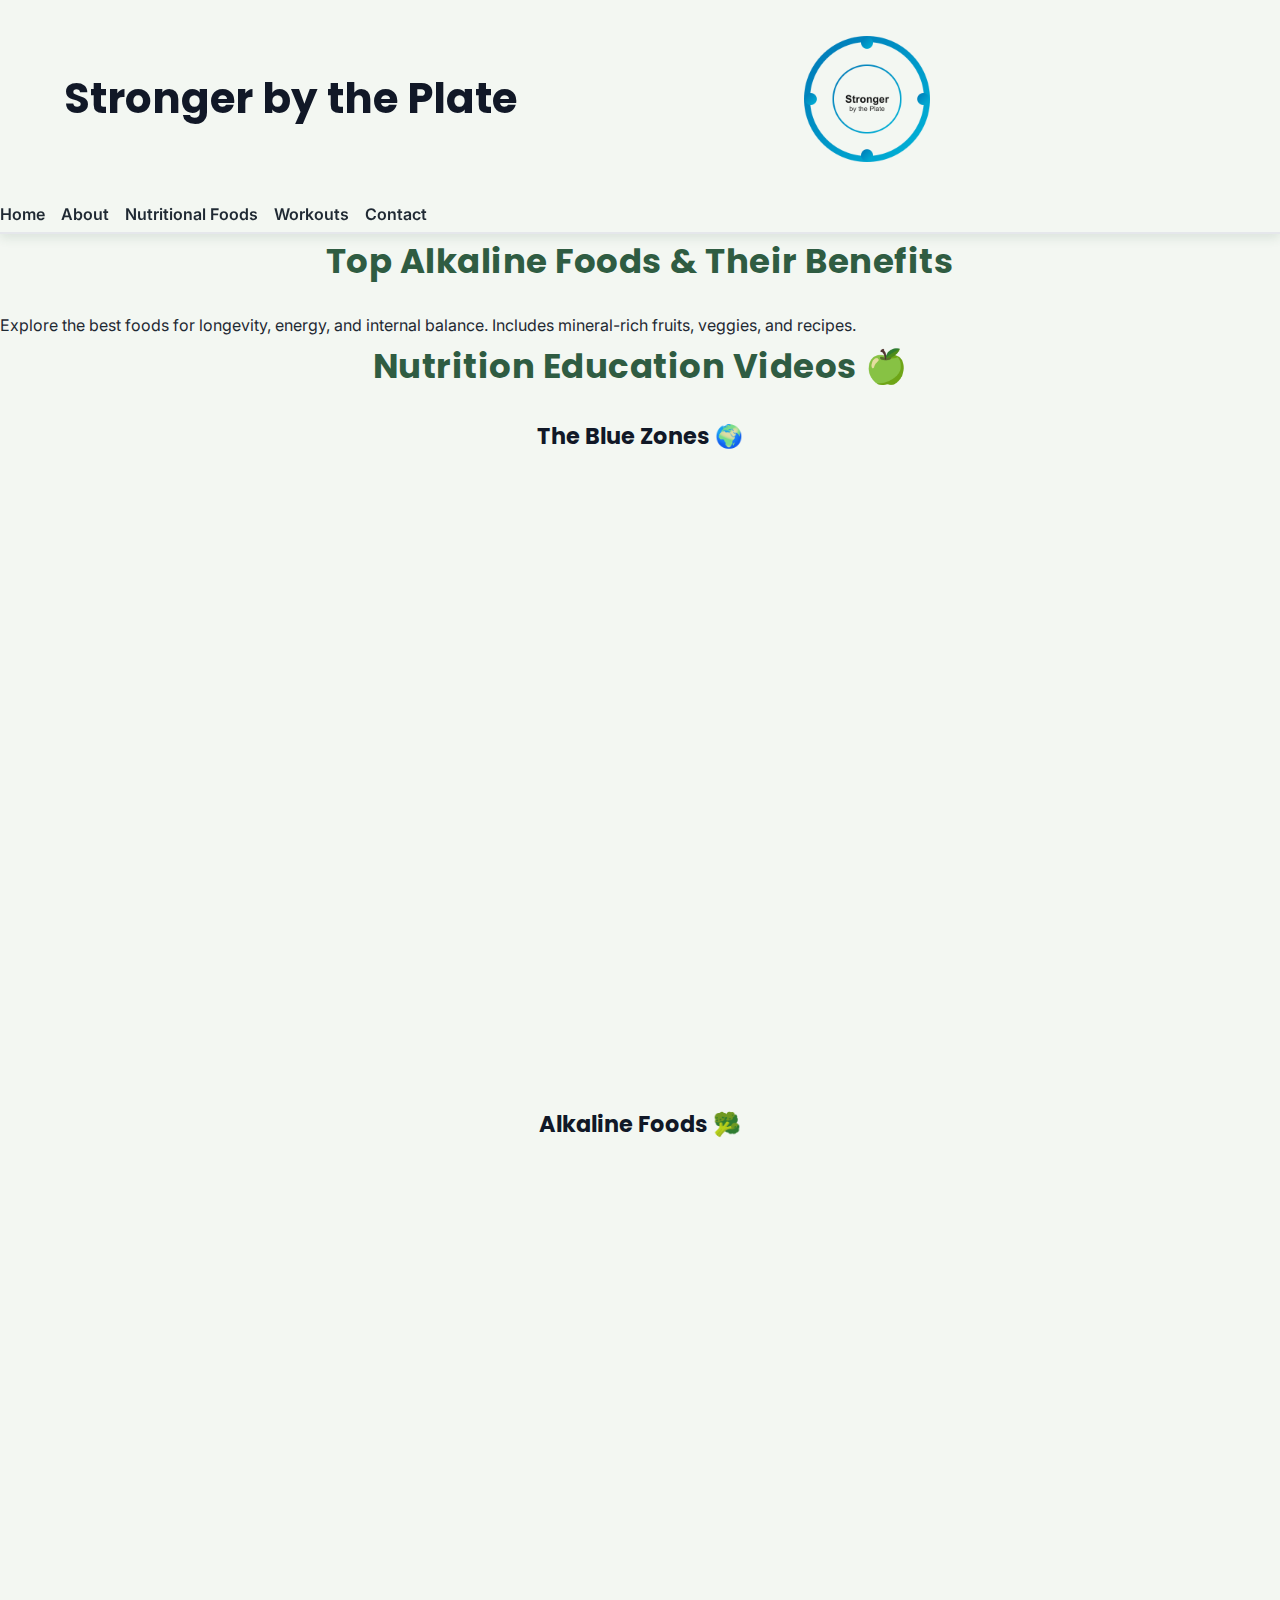
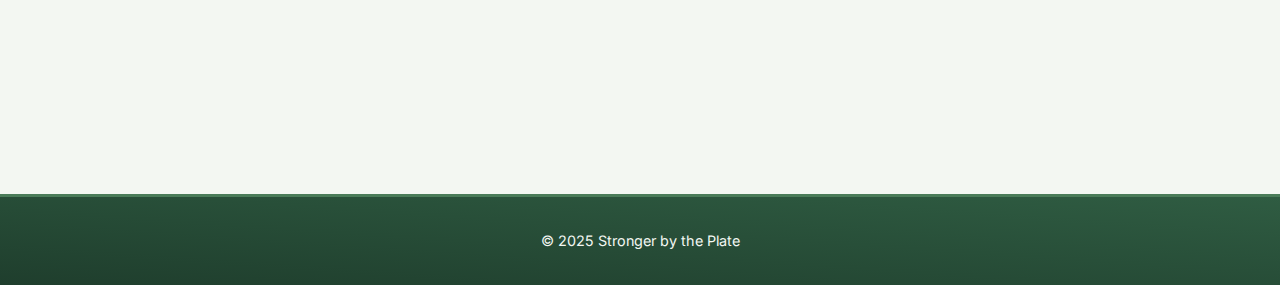
<file: nutritional-foods.html>
<!DOCTYPE html>
<html lang="en">
<head>
  <meta charset="UTF-8">
  <title>Nutritional Foods</title>
  <!-- Make sure this matches your actual filename -->
  <link rel="stylesheet" href="styles.css">
</head>
<body>
  <header>
  <div class="header-container">
    <h1>Stronger by the Plate</h1>
    <img src="images/logo.png" alt="Stronger by the Plate Logo" class="site-logo">
  </div>
<nav>
  <a href="index.html">Home</a>
  <a href="about.html">About</a>
  <a href="nutritional-foods.html">Nutritional Foods</a>
  <a href="workouts.html">Workouts</a>
  <a href="contact.html">Contact</a>
</nav>
</header>

  <main>
    <section>
      <h2>Top Alkaline Foods & Their Benefits</h2>
      <p>Explore the best foods for longevity, energy, and internal balance. Includes mineral-rich fruits, veggies, and recipes.</p>
    </section>

    <section class="nutrition-videos">
  <h2>Nutrition Education Videos 🍏</h2>

  <h3>The Blue Zones 🌍</h3>
  <div class="video-wrapper">
    <iframe width="560" height="315" src="https://www.youtube.com/embed/h9cC-8v8NIE"
      title="The Blue Zones - National Geographic" frameborder="0" allowfullscreen></iframe>
  </div>
  <div class="video-wrapper">
    <iframe width="560" height="315" src="https://www.youtube.com/embed/wsOL5nKO6c0"
      title="Secrets of the Blue Zones" frameborder="0" allowfullscreen></iframe>
  </div>

  <h3>Alkaline Foods 🥦</h3>
  <div class="video-wrapper">
    <iframe width="560" height="315" src="https://www.youtube.com/embed/ta6HJiDGotE"
      title="Top 10 Alkaline Foods" frameborder="0" allowfullscreen></iframe>
  </div>
  <div class="video-wrapper">
    <iframe width="560" height="315" src="https://www.youtube.com/embed/66VdylXI0nQ"
      title="Benefits of Alkaline Foods" frameborder="0" allowfullscreen></iframe>
  </div>
</section>

  </main>

  <footer>
    <p>© 2025 Stronger by the Plate</p>
  </footer>
</body>
</html>
</file>
<file: styles.css>
/* ============================ 
   Stronger by the Plate Theme
   (Updated Deep Sage / Evergreen Palette)
   ============================ */

/* --- Google Fonts (backup import) --- */
@import url('https://fonts.googleapis.com/css2?family=Inter:wght@400;500;600&family=Poppins:wght@600;700&display=swap');

/* --- Design Tokens --- */
:root {
  /* Deep sage / evergreen palette (Option C) */
  --bg-light: #F3F7F2;      /* cool white-green */
  --green-main: #4A7C59;    /* sage */
  --green-light: #77A688;   /* herbal */
  --green-deep: #2F5C42;    /* deep evergreen */
  --green-dark: #1F3E2D;    /* very deep */

  /* Neutrals / text */
  --cream: var(--bg-light);
  --text-dark: #1F2933;
  --text-heading: #111827;
  --gray-border: #E5E7EB;

  /* Gradient + legacy “blue” vars (now green tones) */
  --blue-600: var(--green-deep);
  --blue-400: var(--green-light);
  --gradient-blue: linear-gradient(90deg, var(--green-deep), var(--green-main));

  --radius: 12px;
  --shadow: 0 6px 20px rgba(0,0,0,0.05);
  --sage-surface: #E9F0EC;
}

/* --- Global Reset --- */
* { box-sizing: border-box; margin: 0; padding: 0; }
html, body { height: 100%; scroll-behavior: smooth; }
img { max-width: 100%; display: block; }
body {
  background: var(--cream);
  color: var(--text-dark);
  font-family: "Inter", system-ui, sans-serif;
  line-height: 1.6;
}

/* --- Typography --- */
h1, h2, h3 {
  font-family: "Poppins", system-ui, sans-serif;
  color: var(--text-heading);
  text-align: center;
}
h1 {
  font-size: clamp(28px, 5vw, 42px);
}
h2 {
  font-size: clamp(26px, 3.5vw, 34px);
  margin-bottom: 0.75em;
  color: var(--green-deep);   /* deep evergreen */
  letter-spacing: 0.5px;
  font-weight: 700;           /* stronger heading weight */
}
h3 {
  font-size: 1.4rem;
  margin-bottom: .3em;
}

/* Make pillar headings use sage green accent */
.pillar h3 {
  color: var(--green-main);
}

/* --- Header --- */
header {
  background: var(--cream);
  border-bottom: 2px solid var(--gray-border);
  box-shadow: 0 4px 10px rgba(47, 92, 66, 0.12); /* soft evergreen tint */
  position: sticky;
  top: 0;
  z-index: 1000;
}

.header-container {
  max-width: 1200px;
  margin: 0 auto;
  padding: 1rem 1.5rem;
  display: flex;
  flex-wrap: wrap;
  justify-content: space-between;
  align-items: center;
}

/* --- Logo --- */
.site-logo {
  height: clamp(100px, 15vw, 150px);
  width: auto;
  max-width: 100%;
  object-fit: contain;
  margin: 0.5rem auto;
}

/* --- Navigation --- */
nav {
  display: flex;
  flex-wrap: wrap;
  gap: 1rem;
}
nav a {
  position: relative;
  text-decoration: none;
  color: var(--text-dark);
  font-weight: 600;
  padding: 4px 0;
  transition: color .2s ease;
}
nav a::after {
  content: "";
  position: absolute;
  left: 0;
  bottom: -3px;
  width: 0%;
  height: 3px;
  background: var(--gradient-blue);
  border-radius: 2px;
  transition: width .3s ease;
}
nav a:hover::after,
nav a.active::after {
  width: 100%;
}
nav a:hover {
  color: var(--green-deep);
}

/* --- Hero --- */
.hero {
  padding: 6rem 1rem 5rem;
  text-align: center;
  background: linear-gradient(
    180deg,
    var(--bg-light) 0%,
    #E4EBE7 60%,
    var(--bg-light) 100%
  );
}
.hero-content {
  max-width: 800px;
  margin: 0 auto;
}
.hero p {
  margin: 1em auto 2em;
  font-size: 1.1rem;
  max-width: 600px;
}
@media (max-width: 600px) {
  .hero {
    padding: 4rem 1rem 3rem;
  }
}

/* --- CTA Button --- */
.cta-btn {
  display: inline-block;
  background: var(--gradient-blue);
  color: #fff;
  font-weight: 600;
  text-decoration: none;
  padding: 0.8em 2em;
  border-radius: 50px;
  transition: opacity .3s ease, transform .1s ease, box-shadow .2s ease;
  box-shadow: 0 10px 25px rgba(5, 150, 105, 0.25);
}
.cta-btn:hover {
  opacity: 0.95;
  transform: translateY(-2px);
  box-shadow: 0 12px 30px rgba(5, 150, 105, 0.35);
}
.cta-btn.light {
  background: #ffffff;
  color: var(--green-deep);
  border: 2px solid var(--green-light);
}

/* --- Pillars --- */
.pillars {
  display: grid;
  grid-template-columns: repeat(auto-fit, minmax(240px, 1fr));
  gap: 2rem;
  max-width: 1050px;
  margin: 3.5rem auto;
  padding: 0 1rem;
  text-align: center;
}
.pillar {
  background: var(--sage-surface);
  padding: 1.5rem;
  border-radius: var(--radius);
  box-shadow: var(--shadow);
  border-top: 4px solid var(--green-deep);
}

/* --- Mission --- */
.mission {
  display: grid;
  grid-template-columns: 1fr 1fr;
  gap: 2rem;
  align-items: center;
  max-width: 1100px;
  margin: 4rem auto;
  padding: 0 1rem;
}
.mission img {
  border-radius: var(--radius);
  box-shadow: var(--shadow);
}
.mission-text p {
  font-size: 1.1rem;
}
@media (max-width: 800px) {
  .mission {
    grid-template-columns: 1fr;
    text-align: center;
  }
}

/* --- Resources --- */
.resources {
  background: var(--sage-surface);
  padding: 4rem 1rem;
  margin: 4rem 0;
  box-shadow: var(--shadow);
  border-top: 4px solid var(--green-main);
}
.resource-grid {
  max-width: 1100px;
  margin: 2rem auto 0;
  display: grid;
  gap: 2rem;
  grid-template-columns: repeat(auto-fit, minmax(280px, 1fr));
}
.resource-grid article {
  background: var(--cream);
  border-radius: var(--radius);
  overflow: hidden;
  box-shadow: var(--shadow);
  display: flex;
  flex-direction: column;
}
.resource-grid h3 {
  margin-top: 1rem;
}
.resource-grid p {
  padding: 0 1rem 1rem;
}
.text-link {
  align-self: flex-start;
  margin: 0 1rem 1rem;
  color: var(--green-deep);
  font-weight: 600;
  text-decoration: none;
}
.text-link:hover {
  text-decoration: underline;
}

@media (max-width: 700px) {
  .resources {
    padding: 2.5rem 1rem;
    margin: 2.5rem 0;
  }
}

/* --- Join Community --- */
.join-community {
  background: var(--gradient-blue);
  color: #ffffff;
  text-align: center;
  padding: 4rem 1rem;
}
.join-community p {
  max-width: 600px;
  margin: 1rem auto 2rem;
  font-size: 1.1rem;
}

/* --- Audio Section --- */
.audio-section {
  background: var(--sage-surface);
  padding: 3rem 1rem;
  text-align: center;
}
audio {
  margin-top: 1rem;
  width: 280px;
  accent-color: var(--green-deep);
}

/* --- Recipe section helpers --- */
.recipe-row {
  text-align: center;
  margin-top: 1rem;
}

.recipe-status {
  display: block;
  margin-top: 0.5rem;
}

.recipe-card {
  margin-top: 2rem;
  text-align: left;
  background: var(--sage-surface);
  border-radius: var(--radius);
  padding: 1.5rem;
  box-shadow: var(--shadow);
  border-top: 4px solid var(--green-deep);
}

.recipe-source {
  text-align: center;
  margin-top: 1rem;
}

.recipe-image {
  border-radius: 12px;
  box-shadow: 0 6px 18px rgba(0,0,0,0.1);
  margin: 1rem 0;
}

/* --- Footer --- */
footer {
  background: linear-gradient(to top right, var(--green-dark), var(--green-deep));
  text-align: center;
  padding: 2rem 1rem;
  border-top: 3px solid var(--green-main);
  font-size: 0.9rem;
  color: var(--cream);
}
</file>
